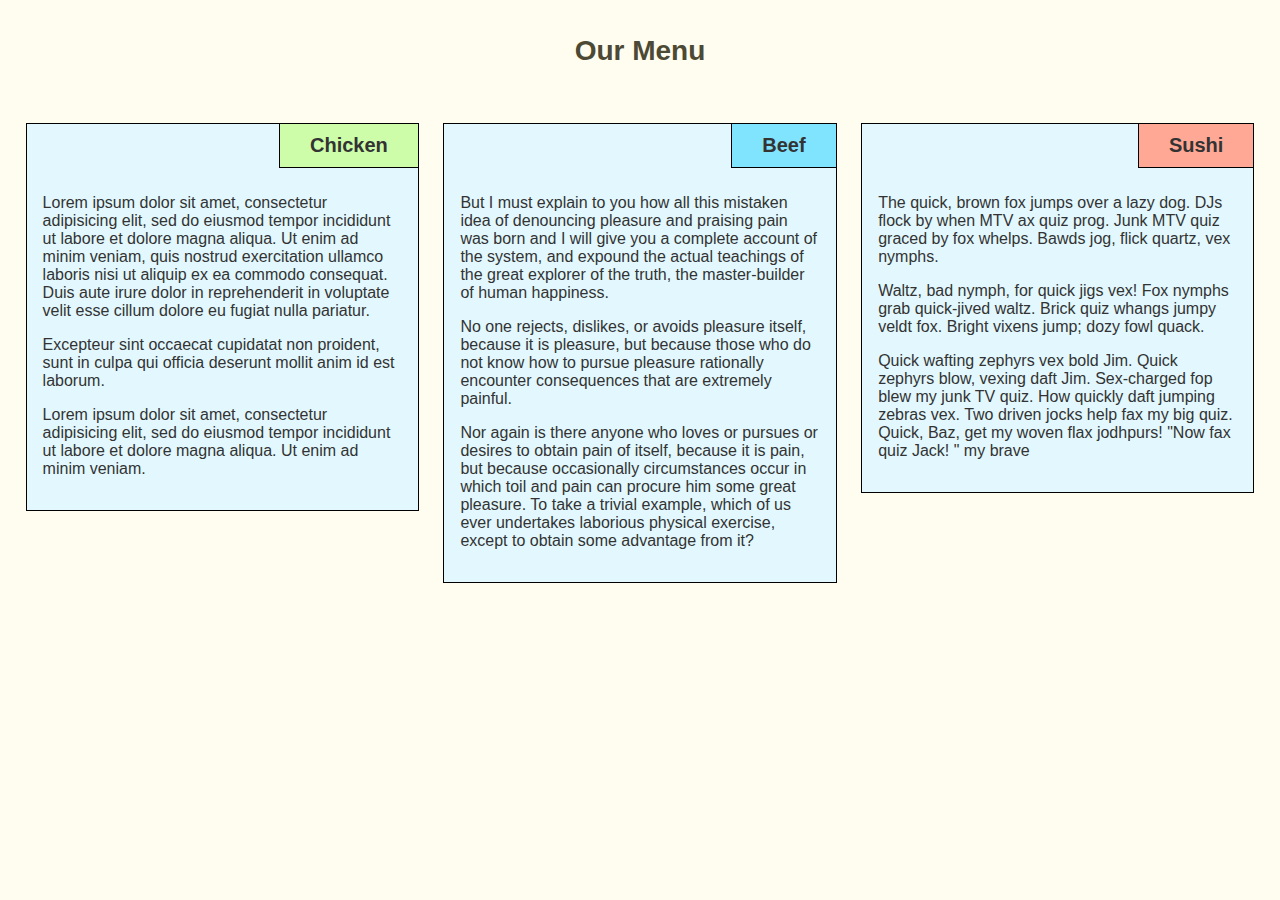
<file: module2-solution/index.html>
<!doctype html>

<html lang="en">
<head>
  <meta charset="utf-8">
  <meta name="viewport" content="width=device-width, initial-scale=1">
  <title>Module 2 Solution</title>
  <meta name="description" content="The HTML5 Herald">
  <meta name="author" content="Agusti B.R.">

  <link rel="stylesheet" href="css/styles.css">

</head>

<body>
<header>
  <h1>Our Menu</h1>
</header>
<div>
  <section>
    <h2>Chicken</h2>

    <p>Lorem ipsum dolor sit amet, consectetur adipisicing elit, sed do eiusmod tempor incididunt ut labore et dolore magna aliqua. Ut enim ad minim veniam, quis nostrud exercitation ullamco laboris nisi ut aliquip ex ea commodo consequat. Duis aute irure dolor in reprehenderit in voluptate velit esse
    cillum dolore eu fugiat nulla pariatur.</p>
    <p>Excepteur sint occaecat cupidatat non proident, sunt in culpa qui officia deserunt mollit anim id est laborum.</p>
    <p>Lorem ipsum dolor sit amet, consectetur adipisicing elit, sed do eiusmod tempor incididunt ut labore et dolore magna aliqua. Ut enim ad minim veniam.</p>
  </section>

  <section>
    <h2>Beef</h2>
    <p>But I must explain to you how all this mistaken idea of denouncing pleasure and praising pain was born and I will give you a complete account of the system, and expound the actual teachings of the great explorer of the truth, the master-builder of human happiness.</p>

    <p>No one rejects, dislikes, or avoids pleasure itself, because it is pleasure, but because those who do not know how to pursue pleasure rationally encounter consequences that are extremely painful.</p>

    <p>Nor again is there anyone who loves or pursues or desires to obtain pain of itself, because it is pain, but because occasionally circumstances occur in which toil and pain can procure him some great pleasure. To take a trivial example, which of us ever undertakes laborious physical exercise, except to obtain some advantage from it?</p>
  </section>

  <section>
    <h2>Sushi</h2>
    <p>The quick, brown fox jumps over a lazy dog. DJs flock by when MTV ax quiz prog. Junk MTV quiz graced by fox whelps. Bawds jog, flick quartz, vex nymphs.</p>

    <p>Waltz, bad nymph, for quick jigs vex! Fox nymphs grab quick-jived waltz. Brick quiz whangs jumpy veldt fox. Bright vixens jump; dozy fowl quack.</p>

    <p>Quick wafting zephyrs vex bold Jim. Quick zephyrs blow, vexing daft Jim. Sex-charged fop blew my junk TV quiz. How quickly daft jumping zebras vex. Two driven jocks help fax my big quiz. Quick, Baz, get my woven flax jodhpurs! "Now fax quiz Jack! " my brave</p>
  </section>
</div>
</body> 
</html>
</file>
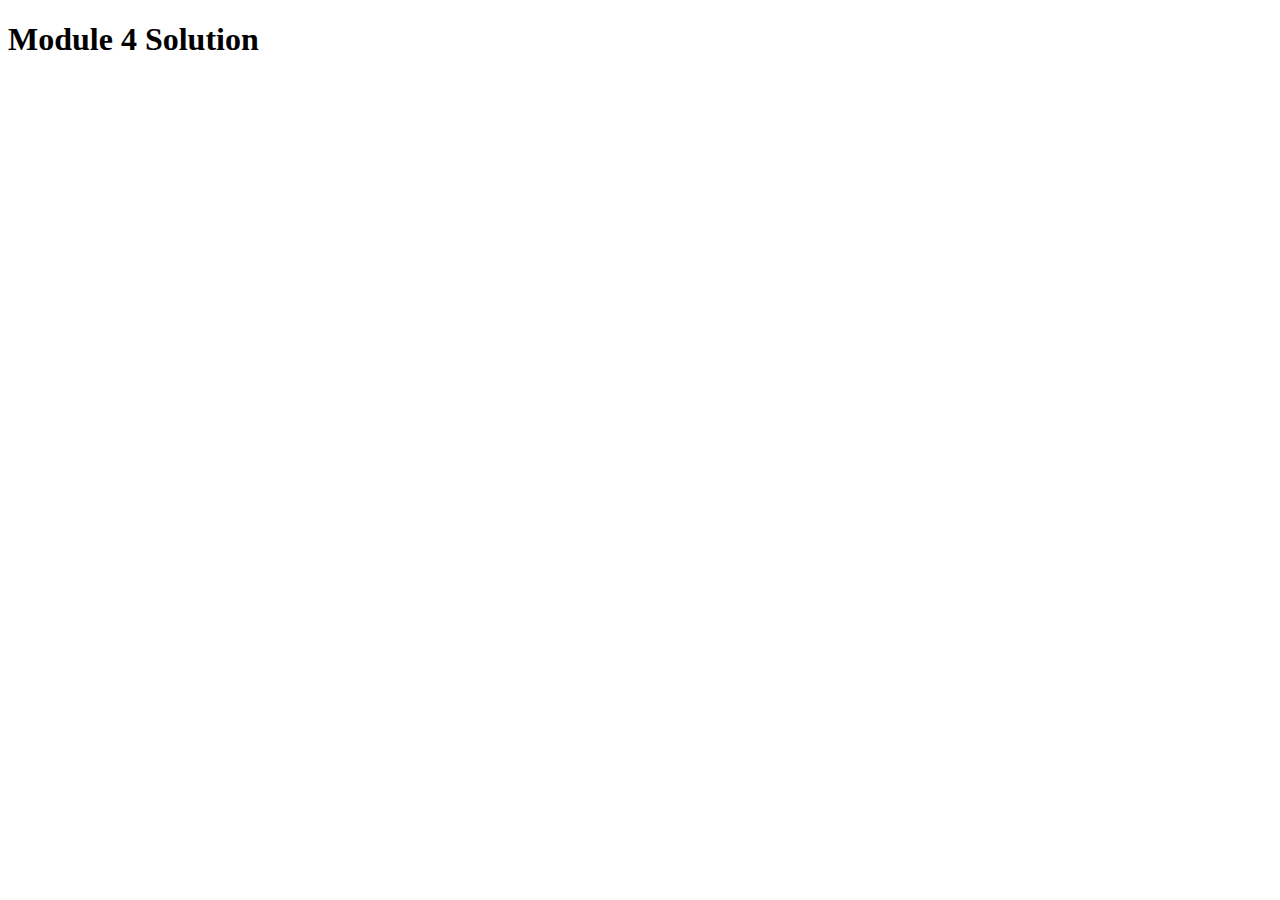
<file: module4-solution/index.html>
<!DOCTYPE html>
<html>
<head>
  <meta charset="utf-8">
  <title>Module 4 Solution</title>
  <script>
    var names = []; // DO NOT REMOVE
  </script>
  <script src="SpeakHello.js"></script>
  <script src="SpeakGoodBye.js"></script>
  <script src="script.js"></script>
</head>
<body>
  <h1>Module 4 Solution</h1>
</body>
</html>
</file>
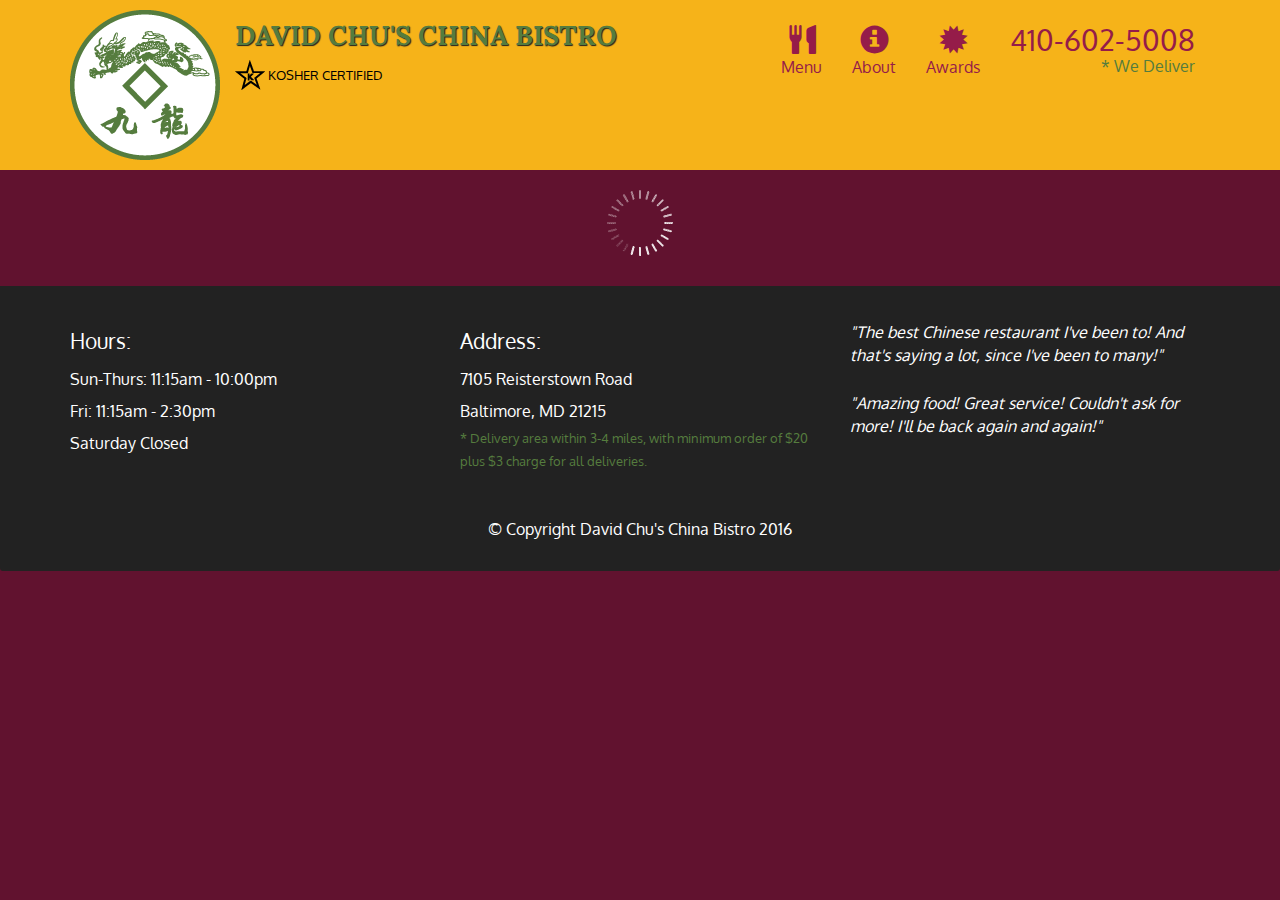
<file: module5-solution/index.html>
<!doctype html>
<html lang="en">
  <head>
    <meta charset="utf-8">
    <meta http-equiv="X-UA-Compatible" content="IE=edge">
    <meta name="viewport" content="width=device-width, initial-scale=1">
    <title>David Chu's China Bistro</title>
    <link rel="stylesheet" href="css/bootstrap.min.css">
    <link rel="stylesheet" href="css/styles.css">
    <link href='https://fonts.googleapis.com/css?family=Oxygen:400,300,700' rel='stylesheet' type='text/css'>
    <link href='https://fonts.googleapis.com/css?family=Lora' rel='stylesheet' type='text/css'>
  </head>
<body>
  <header>
    <nav id="header-nav" class="navbar navbar-default">
      <div class="container">
        <div class="navbar-header">
          <a href="index.html" class="pull-left visible-md visible-lg">
            <div id="logo-img" alt="Logo image"></div>
          </a>

          <div class="navbar-brand">
            <a href="index.html"><h1>David Chu's China Bistro</h1></a>
            <p>
              <img src="images/star-k-logo.png" alt="Kosher certification">
              <span>Kosher Certified</span>
            </p>
          </div>

          <button id="navbarToggle" type="button" class="navbar-toggle collapsed" data-toggle="collapse" data-target="#collapsable-nav" aria-expanded="false">
            <span class="sr-only">Toggle navigation</span>
            <span class="icon-bar"></span>
            <span class="icon-bar"></span>
            <span class="icon-bar"></span>
          </button>
        </div>
        
        <div id="collapsable-nav" class="collapse navbar-collapse">
           <ul id="nav-list" class="nav navbar-nav navbar-right">
            <li id="navHomeButton" class="visible-xs active">
              <a href="index.html">
                <span class="glyphicon glyphicon-home"></span> Home</a>
            </li>
            <li id="navMenuButton">
              <a href="#" onclick="$dc.loadMenuCategories();">
                <span class="glyphicon glyphicon-cutlery"></span><br class="hidden-xs"> Menu</a>
            </li>
            <li>
              <a href="#">
                <span class="glyphicon glyphicon-info-sign"></span><br class="hidden-xs"> About</a>
            </li>
            <li>
              <a href="#">
                <span class="glyphicon glyphicon-certificate"></span><br class="hidden-xs"> Awards</a>
            </li>
            <li id="phone" class="hidden-xs">
              <a href="tel:410-602-5008">
                <span>410-602-5008</span></a><div>* We Deliver</div>
            </li>
          </ul><!-- #nav-list -->
        </div><!-- .collapse .navbar-collapse -->
      </div><!-- .container -->
    </nav><!-- #header-nav -->
  </header>

  <div id="call-btn" class="visible-xs">
    <a class="btn" href="tel:410-602-5008">
    <span class="glyphicon glyphicon-earphone"></span>
    410-602-5008
    </a>
  </div>
  <div id="xs-deliver" class="text-center visible-xs">* We Deliver</div>

  <div id="main-content" class="container"></div>

  <footer class="panel-footer">
    <div class="container">
      <div class="row">
        <section id="hours" class="col-sm-4">
          <span>Hours:</span><br>
          Sun-Thurs: 11:15am - 10:00pm<br>
          Fri: 11:15am - 2:30pm<br>
          Saturday Closed
          <hr class="visible-xs">
        </section>
        <section id="address" class="col-sm-4">
          <span>Address:</span><br>
          7105 Reisterstown Road<br>
          Baltimore, MD 21215
          <p>* Delivery area within 3-4 miles, with minimum order of $20 plus $3 charge for all deliveries.</p>
          <hr class="visible-xs">
        </section>
        <section id="testimonials" class="col-sm-4">
          <p>"The best Chinese restaurant I've been to! And that's saying a lot, since I've been to many!"</p>
          <p>"Amazing food! Great service! Couldn't ask for more! I'll be back again and again!"</p>
        </section>
      </div>
      <div class="text-center">&copy; Copyright David Chu's China Bistro 2016</div>
    </div>
  </footer>

  <!-- jQuery (Bootstrap JS plugins depend on it) -->
  <script src="js/jquery-2.1.4.min.js"></script>
  <script src="js/bootstrap.min.js"></script>
  <script src="js/ajax-utils.js"></script>
  <script src="js/script.js"></script>
</body>
</html>
</file>
<file: module2-solution/css/styles.css>
* {
  margin: 0;
  padding: 0;
  box-sizing: border-box;
}
body {
  font-family: sans-serif;
  color: #333;
  background-color: #fffdef;
  margin: 2%;
  font-size: 100%;
}
h1 {
  color: #4C4934;
  margin: 1.25em;
  text-align: center;
  font-size: 1.75em;
}
p {
  margin-bottom: 1em;
}
section {
  margin-bottom: 2%;
  position: relative;
  padding: 70px 1em 1em;
  background: #E2F8FE;
  border: 1px solid #000;
}
section h2 {
  margin-bottom: 1em;
  position: absolute;
  padding: .5em 1.5em ;
  top: -1px;
  right: -1px;
  font-size: 1.25em;
  text-align: right;
  background: #81E4FF;
  border: 1px solid #000;
}

section:first-child h2 {
  background: #CDFDA9;
}

section:last-child h2{
  background: #FFA895;
}

footer {
  clear: both;
}
/* desktop */
@media (min-width: 992px) {
  h1 {
    margin-bottom: 2em;
  }
  section {
    width: 32%;
    float: left;
    margin-right: 2%;
  }
  section:nth-child(3){
    margin-right: 0;
  }
}

/* tablet */
@media (min-width: 768px) and (max-width: 991px) {
  h1 {
    margin-bottom: 1.2em;
  }
  section {
    width: 49%;
    float: left;
  }
  section:nth-child(1){
    margin-right: 2%;
  }
  section:nth-child(3){
    width: 100%;
    clear: both;
  }
}

/* mobile */
@media (max-width: 767px) {
  body {
    padding: 10%;
  }
}
</file>
<file: module5-solution/css/styles.css>
body {
  font-size: 16px;
  color: #fff;
  background-color: #61122f;
  font-family: 'Oxygen', sans-serif;
}

/** HEADER **/
#header-nav {
  background-color: #f6b319;
  border-radius: 0;
  border: 0;
}

#logo-img {
  background: url('../images/restaurant-logo_large.png') no-repeat;
  width: 150px;
  height: 150px;
  margin: 10px 15px 10px 0;
}

.navbar-brand {
  padding-top: 25px;
}
.navbar-brand h1 { /* Restaurant name */
  font-family: 'Lora', serif;
  color: #557c3e;
  font-size: 1.5em;
  text-transform: uppercase;
  font-weight: bold;
  text-shadow: 1px 1px 1px #222;
  margin-top: 0;
  margin-bottom: 0;
  line-height: .75;
}
.navbar-brand a:hover, .navbar-brand a:focus {
  text-decoration: none;
}
.navbar-brand p { /* Kosher cert */
  color: #000;
  text-transform: uppercase;
  font-size: .7em;
  margin-top: 15px;
}
.navbar-brand p span { /* Star-K */
  vertical-align: middle;
}

#nav-list {
  margin-top: 10px;
}
#nav-list a {
  color: #951C49;
  text-align: center;
}
#nav-list a:hover {
  background: #E7E7E7;
}
#nav-list a span {
  font-size: 1.8em;
}

#phone {
  margin-top: 5px;
}
#phone a { /* Phone number */
  text-align: right;
  padding-bottom: 0;
}
#phone div { /* We Deliver */
  color: #557c3e;
  text-align: right;
  padding-right: 15px;
}

.navbar-header button.navbar-toggle, .navbar-header .icon-bar {
  border: 1px solid #61122f;
}
.navbar-header button.navbar-toggle {
  clear: both;
  margin-top: -30px;
}
/* END HEADER */

/* FOOTER */
.panel-footer {
  margin-top: 30px;
  padding-top: 35px;
  padding-bottom: 30px;
  background-color: #222;
  border-top: 0;
}
.panel-footer div.row {
  margin-bottom: 35px;
}
#hours, #address {
  line-height: 2;
}
#hours > span, #address > span {
  font-size: 1.3em;
}
#address p {
  color: #557c3e;
  font-size: .8em;
  line-height: 1.8;
}
#testimonials {
  font-style: italic;
}
#testimonials p:nth-child(2) {
  margin-top: 25px;
}
/* END FOOTER */



/* HOME PAGE */
.container .jumbotron {
  box-shadow: 0 0 50px #3F0C1F;
  border: 2px solid #3F0C1F;
}

#menu-tile, #specials-tile, #map-tile {
  height: 250px;
  width: 100%;
  margin-bottom: 15px;
  position: relative;
  border: 2px solid #3F0C1F;
  overflow: hidden;
}
#menu-tile:hover, #specials-tile:hover, #map-tile:hover {
  box-shadow: 0 1px 5px 1px #cccccc;
}
#menu-tile {
  background: url('../images/menu-tile.jpg') no-repeat;
  background-position: center;
}
#specials-tile {
  background: url('../images/specials-tile.jpg') no-repeat;
  background-position: center;
}
#menu-tile span, #specials-tile span, #map-tile span {
  position: absolute;
  bottom: 0;
  right: 0;
  width: 100%;
  text-align: center;
  font-size: 1.6em;
  text-transform: uppercase;
  background-color: #000;
  color: #fff;
  opacity: .8;
}
/* END HOME PAGE */

/* MENU CATEGORIES PAGE */
.category-tile { 
  position: relative;
  border: 2px solid #3F0C1F;
  overflow: hidden;
  width: 200px;
  height: 200px;
  margin: 0 auto 15px;
}
.category-tile span {
  position: absolute;
  bottom: 0;
  right: 0;
  width: 100%;
  text-align: center;
  font-size: 1.2em;
  text-transform: uppercase;
  background-color: #000;
  color: #fff;
  opacity: .8;
}
.category-tile:hover {
  box-shadow: 0 1px 5px 1px #cccccc;
}

#menu-categories-title + div {
  margin-bottom: 50px;
}
/* END MENU CATEGORIES PAGE */

/* SINGLE CATEGORY PAGE */
.menu-item-tile {
  margin-bottom: 25px;
}
.menu-item-tile hr {
  width: 80%;
}
.menu-item-tile .menu-item-price {
  font-size: 1.1em;
  text-align: right;
  margin-top: -15px;
  margin-right: -15px;
}
.menu-item-tile .menu-item-price span {
  font-size: .6em;
}
.menu-item-photo {
  position: relative;
  border: 2px solid #3F0C1F; 
  overflow: hidden;
  padding: 0;
  margin-right: -15px;
  margin-left: auto;
  margin-bottom: 20px;
  max-width: 250px;
}
.menu-item-photo div {
  position: absolute;
  bottom: 0;
  right: 0;
  width: 80px;
  background-color: #557c3e;
  text-align: center;
}
.menu-item-description {
  padding-right: 30px;
}
h3.menu-item-title {
  margin: 0 0 10px;
}
.menu-item-details {
  font-size: .9em;
  font-style: italic;
}
/* END SINGLE CATEGORY PAGE */


/********** Large devices only **********/
@media (min-width: 1200px) {
  .container .jumbotron {
    background: url('../images/jumbotron_1200.jpg') no-repeat;
    height: 675px;
  }
}

/********** Medium devices only **********/
@media (min-width: 992px) and (max-width: 1199px) {
  /* Header */
  #logo-img {
    background: url('../images/restaurant-logo_medium.png') no-repeat;
    width: 100px;
    height: 100px;
    margin: 5px 5px 5px 0;
  }
  /* End Header */

  /* Home Page */
  .container .jumbotron {
    background: url('../images/jumbotron_992.jpg') no-repeat;
    height: 558px;
  }
  /* End Home Page */
}

/********** Small devices only **********/
@media (min-width: 768px) and (max-width: 991px) {
  /* Home Page */
  .container .jumbotron {
    background: url('../images/jumbotron_768.jpg') no-repeat;
    height: 432px;
  }
  /* End Home Page */
}

/********** Extra small devices only **********/
@media (max-width: 767px) {
  /* Header */
  .navbar-brand {
    padding-top: 10px;
    height: 80px;
  }
  .navbar-brand h1 { /* Restaurant name */
    padding-top: 10px;
    font-size: 5vw; /* 1vw = 1% of viewport width */
  }
  .navbar-brand p { /* Kosher cert */
    font-size: .6em;
    margin-top: 12px;
  }
  .navbar-brand p img { /* Star-K */
    height: 20px;
  }

  #collapsable-nav a { /* Collapsed nav menu text */
    font-size: 1.2em;
  }
  #collapsable-nav a span { /* Collapsed nav menu glyph */
    font-size: 1em;
    margin-right: 5px;
  }

  #call-btn > a {
    font-size: 1.5em;
    display: block;
    margin: 0 20px;
    padding: 10px;
    border: 2px solid #fff;
    background-color: #f6b319;
    color: #951c49;
  }
  #xs-deliver {
    margin-top: 5px;
    font-size: .7em;
    letter-spacing: .1em;
    text-transform: uppercase;
  }
  /* End Header */

  /* Footer */
  .panel-footer section {
    margin-bottom: 30px;
    text-align: center;
  }
  .panel-footer section:nth-child(3) {
    margin-bottom: 0; /* margin already exists on the whole row */
  }
  .panel-footer section hr {
    width: 50%;
  }
  /* End Footer */

  /* Home Page */
  .container .jumbotron {
    margin-top: 30px;
    padding: 0;
  }
  #menu-tile, #specials-tile {
    width: 360px;
    margin: 0 auto 15px;
  }

  .menu-item-photo {
    margin-right: auto;
  }
  .menu-item-tile .menu-item-price {
    text-align: center;
  }
  .menu-item-description {
    text-align: center;;
  }
}


/********** Super extra small devices Only :-) (e.g., iPhone 4) **********/
@media (max-width: 479px) {
  /* Header */
  .navbar-brand h1 { /* Restaurant name */
    padding-top: 5px;
    font-size: 6vw;
  }
  /* End Header */
  
  /* Home page */
  #menu-tile, #specials-tile {
    width: 280px;
    margin: 0 auto 15px;
  }

  .col-xxs-12 {
    position: relative;
    min-height: 1px;
    padding-right: 15px;
    padding-left: 15px;
    float: left;
    width: 100%;
  }
}
</file>
